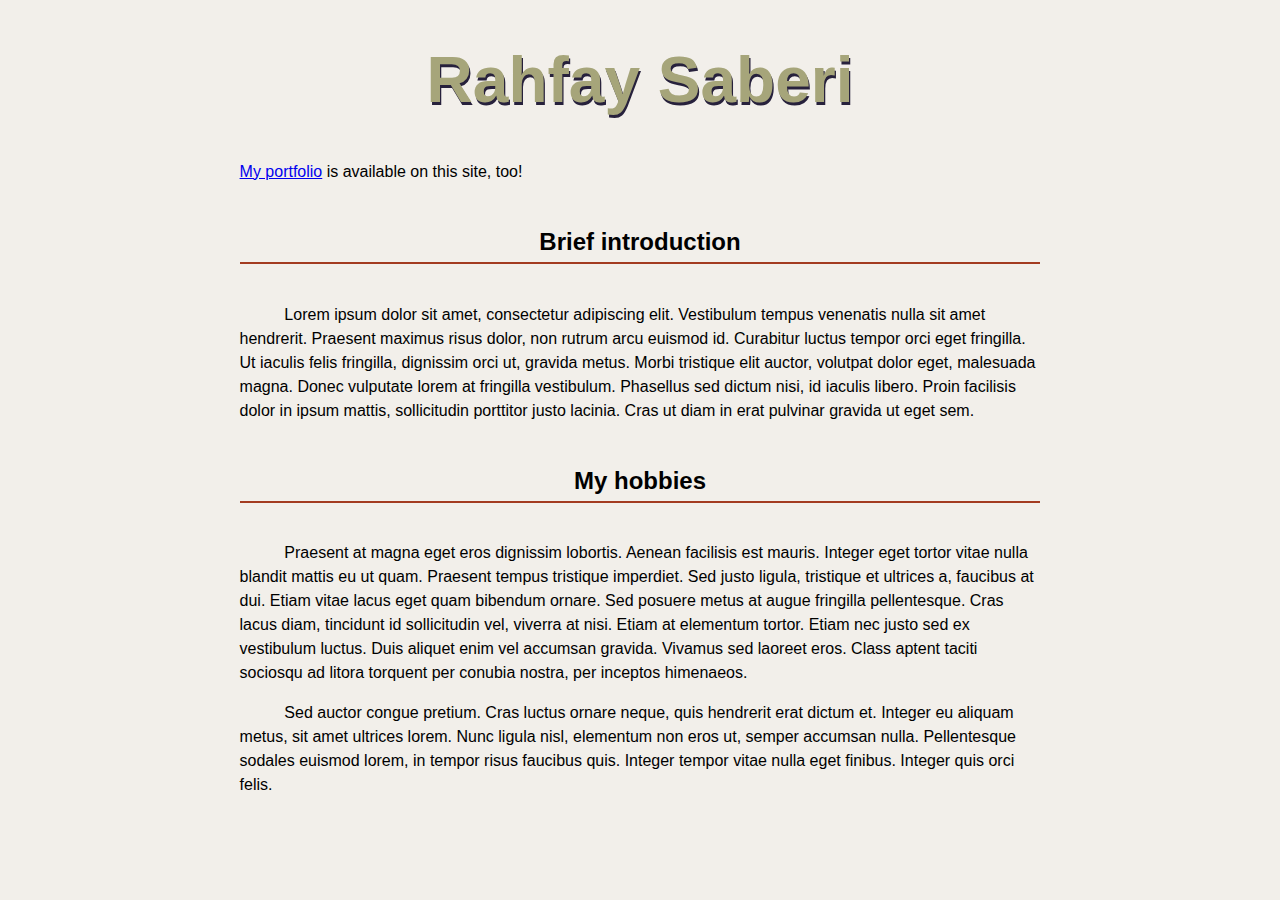
<file: index.html>
<!DOCTYPE html>
<html lang="en">
  <head>
    <meta charset="UTF-8" />
    <meta name="viewport" content="width=device-width, initial-scale=1.0" />
    <link rel="stylesheet" href="./styles/main.css">
    <title>About Me</title>
  </head>
  <body>
    <h1>Rahfay Saberi</h1>

    <nav>
      <p>
        <a href="./portfolio.html">My portfolio</a> is available on this site,
        too!
      </p>
    </nav>

    <section>
      <h2>Brief introduction</h2>

      <p>
        Lorem ipsum dolor sit amet, consectetur adipiscing elit. Vestibulum
        tempus venenatis nulla sit amet hendrerit. Praesent maximus risus dolor,
        non rutrum arcu euismod id. Curabitur luctus tempor orci eget fringilla.
        Ut iaculis felis fringilla, dignissim orci ut, gravida metus. Morbi
        tristique elit auctor, volutpat dolor eget, malesuada magna. Donec
        vulputate lorem at fringilla vestibulum. Phasellus sed dictum nisi, id
        iaculis libero. Proin facilisis dolor in ipsum mattis, sollicitudin
        porttitor justo lacinia. Cras ut diam in erat pulvinar gravida ut eget
        sem.
      </p>
    </section>

    <section>
      <h2>My hobbies</h2>

      <p>
        Praesent at magna eget eros dignissim lobortis. Aenean facilisis est
        mauris. Integer eget tortor vitae nulla blandit mattis eu ut quam.
        Praesent tempus tristique imperdiet. Sed justo ligula, tristique et
        ultrices a, faucibus at dui. Etiam vitae lacus eget quam bibendum
        ornare. Sed posuere metus at augue fringilla pellentesque. Cras lacus
        diam, tincidunt id sollicitudin vel, viverra at nisi. Etiam at elementum
        tortor. Etiam nec justo sed ex vestibulum luctus. Duis aliquet enim vel
        accumsan gravida. Vivamus sed laoreet eros. Class aptent taciti sociosqu
        ad litora torquent per conubia nostra, per inceptos himenaeos.
      </p>

      <p>
        Sed auctor congue pretium. Cras luctus ornare neque, quis hendrerit erat
        dictum et. Integer eu aliquam metus, sit amet ultrices lorem. Nunc
        ligula nisl, elementum non eros ut, semper accumsan nulla. Pellentesque
        sodales euismod lorem, in tempor risus faucibus quis. Integer tempor
        vitae nulla eget finibus. Integer quis orci felis.
      </p>
    </section>
  </body>
</html>
</file>
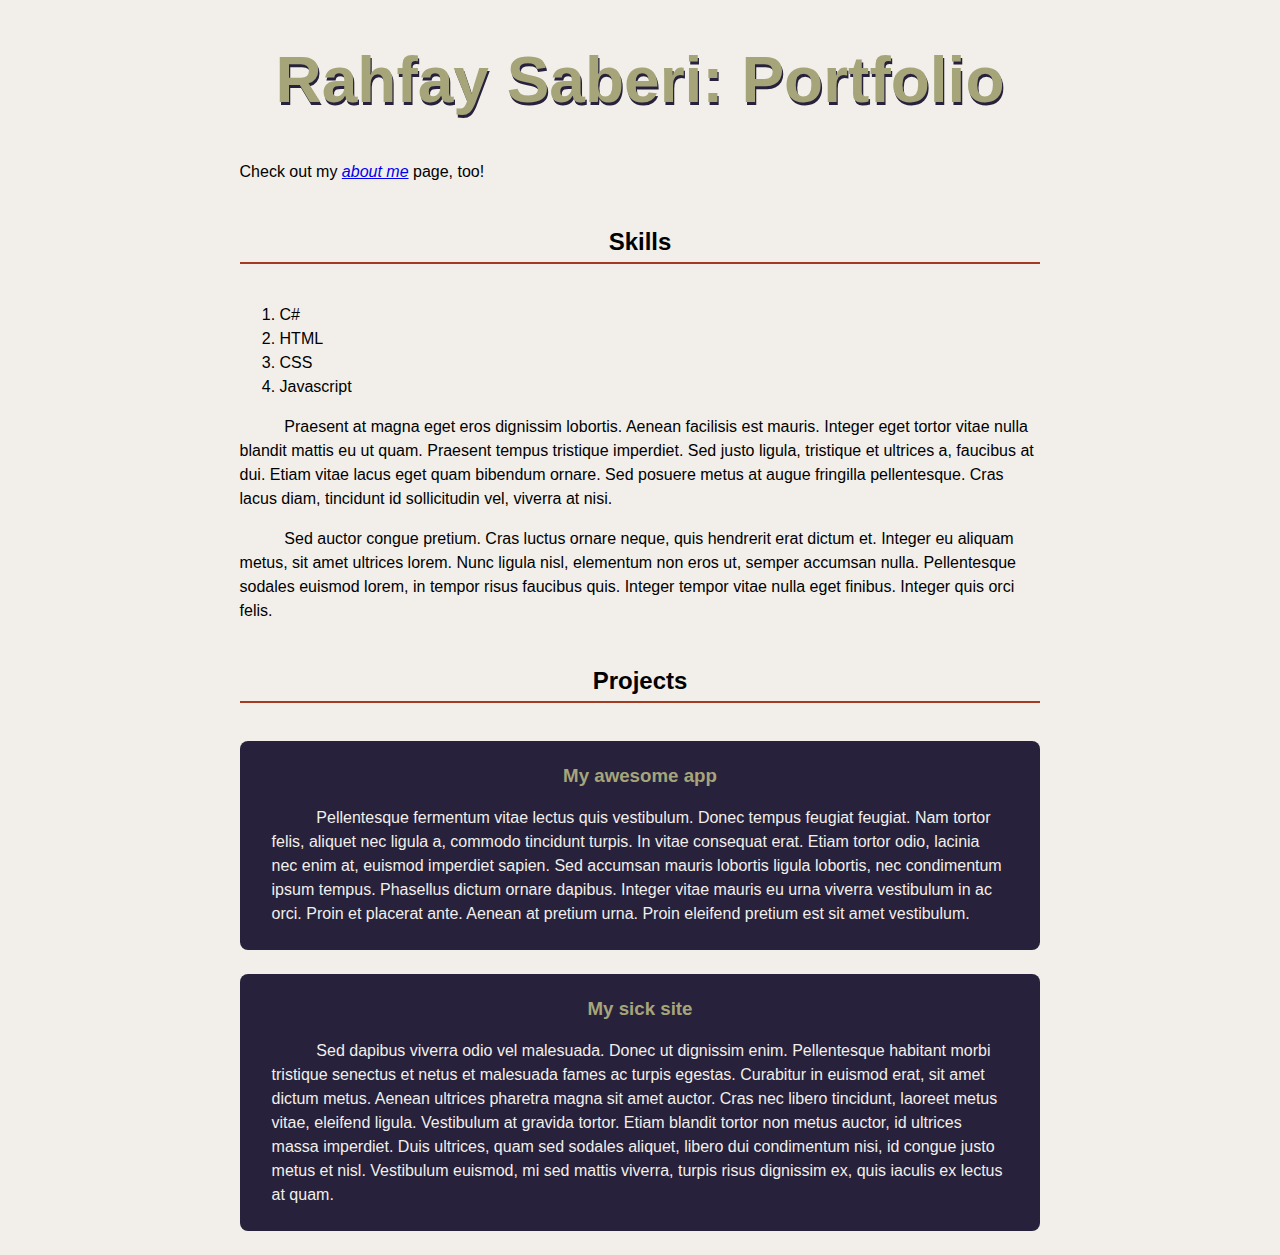
<file: portfolio.html>
<!DOCTYPE html>
<html lang="en">
  <head>
    <meta charset="UTF-8" />
    <meta name="viewport" content="width=device-width, initial-scale=1.0" />
    <link rel="stylesheet" href="./styles/main.css" />
    <title>Portfolio</title>
  </head>
  <body>
    <h1>Rahfay Saberi: Portfolio</h1>

    <nav>
      <p>
        Check out my <a href="./index.html"><em>about me</em></a> page, too!
      </p>
    </nav>

    <section>
      <h2>Skills</h2>
      <ol>
        <li>C#</li>
        <li>HTML</li>
        <li>CSS</li>
        <li>Javascript</li>
      </ol>
      <p>
        Praesent at magna eget eros dignissim lobortis. Aenean facilisis est
        mauris. Integer eget tortor vitae nulla blandit mattis eu ut quam.
        Praesent tempus tristique imperdiet. Sed justo ligula, tristique et
        ultrices a, faucibus at dui. Etiam vitae lacus eget quam bibendum
        ornare. Sed posuere metus at augue fringilla pellentesque. Cras lacus
        diam, tincidunt id sollicitudin vel, viverra at nisi.
      </p>

      <p>
        Sed auctor congue pretium. Cras luctus ornare neque, quis hendrerit erat
        dictum et. Integer eu aliquam metus, sit amet ultrices lorem. Nunc
        ligula nisl, elementum non eros ut, semper accumsan nulla. Pellentesque
        sodales euismod lorem, in tempor risus faucibus quis. Integer tempor
        vitae nulla eget finibus. Integer quis orci felis.
      </p>
    </section>

    <section>
      <h2>Projects</h2>

      <div class="project">
        <h3>My awesome app</h3>

        <p>
          Pellentesque fermentum vitae lectus quis vestibulum. Donec tempus
          feugiat feugiat. Nam tortor felis, aliquet nec ligula a, commodo
          tincidunt turpis. In vitae consequat erat. Etiam tortor odio, lacinia
          nec enim at, euismod imperdiet sapien. Sed accumsan mauris lobortis
          ligula lobortis, nec condimentum ipsum tempus. Phasellus dictum ornare
          dapibus. Integer vitae mauris eu urna viverra vestibulum in ac orci.
          Proin et placerat ante. Aenean at pretium urna. Proin eleifend pretium
          est sit amet vestibulum.
        </p>
      </div>

      <div class="project">
        <h3>My sick site</h3>

        <p>
          Sed dapibus viverra odio vel malesuada. Donec ut dignissim enim.
          Pellentesque habitant morbi tristique senectus et netus et malesuada
          fames ac turpis egestas. Curabitur in euismod erat, sit amet dictum
          metus. Aenean ultrices pharetra magna sit amet auctor. Cras nec libero
          tincidunt, laoreet metus vitae, eleifend ligula. Vestibulum at gravida
          tortor. Etiam blandit tortor non metus auctor, id ultrices massa
          imperdiet. Duis ultrices, quam sed sodales aliquet, libero dui
          condimentum nisi, id congue justo metus et nisl. Vestibulum euismod,
          mi sed mattis viverra, turpis risus dignissim ex, quis iaculis ex
          lectus at quam.
        </p>
      </div>
    </section>
  </body>
</html>
</file>
<file: styles/main.css>
/*
 * https://coolors.co/27213c-5a352a-a33b20-a47963-a6a57a
 *
 * #27213C - Dark Purple
 * #5A352A - Caput Mortuum
 * #A33B20 - Rufous
 * #A47963 - Chamoisee
 * #A6A57A - Sage
 */

:root {
    font-family: sans-serif;
    background-color: #F2EFEA;
    color: black;
}

body {
    max-width: 90ch;
    margin: 0 auto;
    line-height: 1.5;
    font-family: 1.1rem;
}

h1, h2, h3 {
    text-align: center;
    line-height: normal;
}

h1 {
    font-size: 4em;
    font-weight: 900;
    text-shadow: 0.02em 0.04em #27213C;
    color: #A6A57A;
}

h2 {
    border-bottom: 0.1em solid #A33B20;
    padding: 0.25em;
    margin: 1.6em 0;
}

section p {
    text-indent: 2.8em;
}

.project {
    background-color: #27213C;
    color: #F2EFEA;
    padding: 0.5em 2em;
    border-radius: 0.5em;
    margin-bottom: 1.5em;
}

.project h3 {
    color: #A6A57A;
    margin-top: 1rem;
}
</file>
